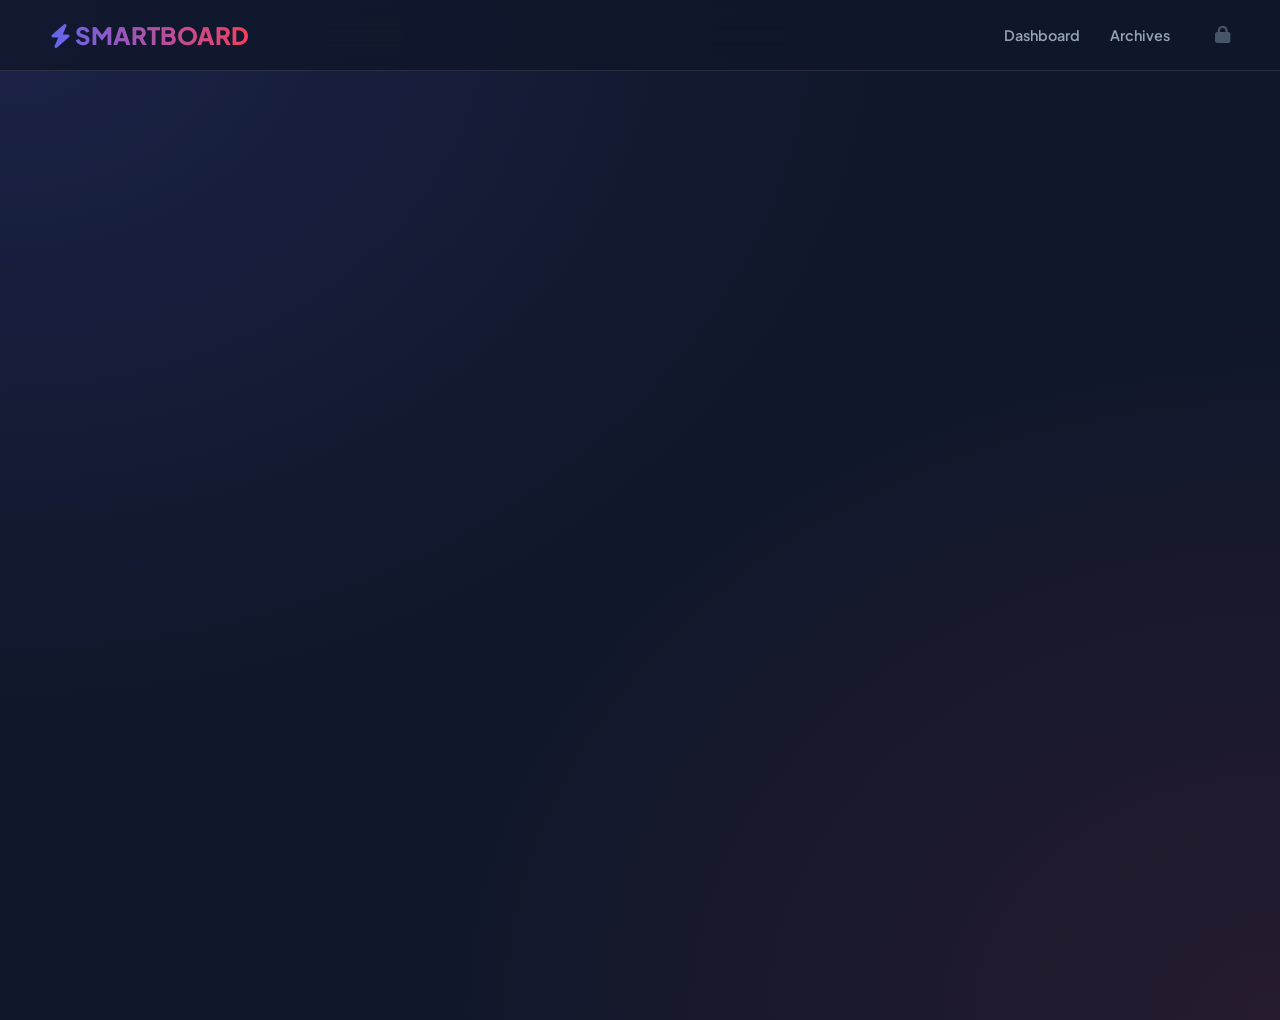
<file: index.html>
<!DOCTYPE html>
<html lang="en">
<head>
    <meta charset="UTF-8">
    <title>Dashboard | Smart Notice Board</title>
    <link rel="stylesheet" href="style.css">
    <link rel="stylesheet" href="https://cdnjs.cloudflare.com/ajax/libs/font-awesome/6.4.0/css/all.min.css">
    <link href="https://fonts.googleapis.com/css2?family=Plus+Jakarta+Sans:wght@300;400;600;800&display=swap" rel="stylesheet">
</head>
<body class="dashboard-page">

    <div class="modal-overlay" id="loginModal">
        <div class="modal-content" style="max-width: 350px;">
            <i class="fas fa-shield-halved" style="font-size: 3rem; color: var(--primary); margin-bottom: 20px;"></i>
            <h2>Admin Login</h2>
            <p style="color: #94a3b8; margin: 10px 0 20px; font-size: 0.9rem;">Enter credentials to access controls.</p>
            
            <input type="password" id="adminPassInput" placeholder="Enter Password" style="text-align: center; letter-spacing: 4px;">
            
            <div style="display: flex; gap: 10px; margin-top: 10px;">
                <button class="btn-primary" style="background: #334155;" onclick="closeLoginModal()">Cancel</button>
                <button class="btn-primary" onclick="verifyAdmin()">Unlock</button>
            </div>
        </div>
    </div>

    <div class="modal-overlay" id="modalOverlay">
        <div class="modal-content">
            <i class="fas fa-exclamation-circle" id="modalIcon" style="font-size: 3.5rem; color: #f43f5e; margin-bottom: 20px;"></i>
            <h2 id="modalTitle">Attention</h2>
            <p id="modalMsg" style="color: #94a3b8; margin: 15px 0 25px; line-height: 1.5;"></p>
            <button class="btn-primary" onclick="closeModal()">Dismiss</button>
        </div>
    </div>

    <div id="toast" class="toast">
        <i class="fas fa-check-circle"></i>
        <span id="toastMsg">Success!</span>
    </div>

   <nav>
    <a href="index.html" class="logo" id="mainLogo">
        <i class="fas fa-bolt"></i> <span id="logoText">SMARTBOARD</span>
    </a>
    <div class="nav-links">
        <a href="index.html" id="dashLink">Dashboard</a>
        <a href="archive.html" id="archLink">Archives</a>
        <span id="settingsLink" style="display:none;"><a href="settings.html">Settings</a></span>
        
        <div class="auth-wrapper" style="display: inline-flex; align-items: center; margin-left: 15px;">
            <i class="fas fa-lock" id="loginBtn" onclick="handleAuthClick()" 
               style="cursor:pointer; color:#475569; font-size: 1.1rem; transition: all 0.3s ease;"></i>
        </div>
    </div>
</nav>

    <div class="container" id="mainContainer" style="display: flex; transition: all 0.5s ease;">
        <aside id="adminControls" style="display: none; width: 320px; margin-right: 40px;">
            <div class="glass-panel" id="inputPanel">
                <h3>New Broadcast</h3>
                <p style="font-size: 0.85rem; color: #64748b; margin-bottom: 20px;">Post an update to the live board.</p>
                
                <input type="text" id="title" placeholder="Notice Title">
                <textarea id="desc" rows="5" placeholder="Detailed message content..."></textarea>
                
                <select id="type">
                    <option value="general">General Update</option>
                    <option value="exam">Exam Schedule</option>
                    <option value="event">Campus Event</option>
                </select>
                
                <button class="btn-primary" onclick="addNotice()">
                    <i class="fas fa-paper-plane" style="margin-right: 8px;"></i> Post Broadcast
                </button>
            </div>
        </aside>

        <main id="mainBoard" style="flex: 1;">
            <div id="noticeList"></div>
        </main>
    </div>

    <script src="https://cdnjs.cloudflare.com/ajax/libs/gsap/3.12.2/gsap.min.js"></script>

    <script>
        // --- 1. SECURITY LOGIC ---
        function handleAuthClick() {
            const isAdmin = sessionStorage.getItem('isAdmin');
            if(isAdmin === 'true') {
                // Logout Logic
                sessionStorage.removeItem('isAdmin');
                showToast("Logged out of Admin mode", true);
                checkAccess();
            } else {
                // Open Login Modal
                const modal = document.getElementById("loginModal");
                modal.style.display = "flex";
                document.getElementById("adminPassInput").value = "";
                gsap.to(modal, { opacity: 1, duration: 0.3 });
                gsap.from("#loginModal .modal-content", { scale: 0.8, y: 20, duration: 0.4, ease: "back.out" });
                setTimeout(() => document.getElementById("adminPassInput").focus(), 300);
            }
        }

        function closeLoginModal() {
            gsap.to("#loginModal", { opacity: 0, duration: 0.2, onComplete: () => {
                document.getElementById("loginModal").style.display = "none";
            }});
        }

        function verifyAdmin() {
            const passInput = document.getElementById("adminPassInput").value;
            if(passInput === "admin123") {
                sessionStorage.setItem('isAdmin', 'true');
                closeLoginModal();
                showToast("Access Granted: Admin Mode On");
                checkAccess();
            } else {
                gsap.to("#loginModal .modal-content", { x: 10, repeat: 5, yoyo: true, duration: 0.05 });
                showToast("Invalid Password", true);
            }
        }

      function checkAccess() {
    const isAdmin = sessionStorage.getItem('isAdmin') === 'true';
    const settingsLink = document.getElementById('settingsLink');
    const loginBtn = document.getElementById('loginBtn');
    
    // Elements specific to index.html (will safely ignore if on other pages)
    const adminControls = document.getElementById('adminControls');
    const mainContainer = document.getElementById('mainContainer');

    if (isAdmin) {
        // 1. Show Settings Name
        if (settingsLink) settingsLink.style.display = "inline";
        
        // 2. Style the Unlocked Icon (Consistent Purple Glow)
        if (loginBtn) {
            loginBtn.className = "fas fa-unlock";
            loginBtn.style.color = "#6366f1";
            loginBtn.style.textShadow = "0 0 10px rgba(99, 102, 241, 0.3)";
        }

        // 3. Dashboard Layout Adjustment (Only for index.html)
        if (adminControls && mainContainer) {
            adminControls.style.display = "block";
            mainContainer.style.gridTemplateColumns = "320px 1fr";
            gsap.to(adminControls, { opacity: 1, x: 0, duration: 0.5 });
        }
    } else {
        // 1. Hide Settings Name
        if (settingsLink) settingsLink.style.display = "none";
        
        // 2. Style the Locked Icon (Standard Grey)
        if (loginBtn) {
            loginBtn.className = "fas fa-lock";
            loginBtn.style.color = "#475569";
            loginBtn.style.textShadow = "none";
        }

        // 3. Reset Layout (Only for index.html)
        if (adminControls && mainContainer) {
            adminControls.style.display = "none";
            mainContainer.style.gridTemplateColumns = "1fr";
        }
        
        // 4. Force Redirect if on Settings page while locked
        if (window.location.pathname.includes("settings.html")) {
            window.location.href = "index.html";
        }
    }
}
        // --- 2. NOTIFICATION SYSTEM ---
        function showModal(title, message) {
            const overlay = document.getElementById("modalOverlay");
            document.getElementById("modalTitle").innerText = title;
            document.getElementById("modalMsg").innerText = message;
            overlay.style.display = "flex";
            gsap.to(overlay, { opacity: 1, duration: 0.3 });
        }

        function closeModal() {
            gsap.to("#modalOverlay", { opacity: 0, duration: 0.2, onComplete: () => {
                document.getElementById("modalOverlay").style.display = "none";
            }});
        }

        function showToast(message, isError = false) {
            const toast = document.getElementById("toast");
            document.getElementById("toastMsg").innerText = message;
            if(isError) toast.classList.add('error'); else toast.classList.remove('error');
            const tl = gsap.timeline();
            tl.to(toast, { y: -20, opacity: 1, duration: 0.5, ease: "expo.out" })
              .to(toast, { y: 100, opacity: 0, duration: 0.5, delay: 2.5, ease: "expo.in" });
        }

        // --- 3. DATA & RENDERING ---
        const renderDashboard = () => {
            const list = document.getElementById("noticeList");
            const notices = JSON.parse(localStorage.getItem('notices')) || [];
            const isAdmin = sessionStorage.getItem('isAdmin') === 'true';
            
            if(notices.length === 0) {
                list.innerHTML = `<div class="glass-panel" style="text-align:center; padding:60px; color:#475569;"><p>No notices currently active.</p></div>`;
                return;
            }

            list.innerHTML = notices.map(n => `
                <div class="glass-panel notice-item" style="margin-bottom: 25px;" data-id="${n.id}">
                    <div style="display:flex; justify-content:space-between; align-items:flex-start;">
                        <span class="tag ${n.type}">${n.type}</span>
                        ${isAdmin ? `<button class="delete-btn" onclick="deleteNotice(${n.id})" style="background:transparent; border:none; color:#475569; cursor:pointer;"><i class="fas fa-trash-alt"></i></button>` : ''}
                    </div>
                    <h2 style="margin-top: 15px; font-weight: 800;">${n.title}</h2>
                    <p style="color: #94a3b8; margin-top: 12px; line-height: 1.7;">${n.desc}</p>
                    <div style="margin-top: 20px; padding-top: 15px; border-top: 1px solid rgba(255,255,255,0.05); display: flex; justify-content: space-between;">
                        <small style="color: #475569;"><i class="far fa-calendar-alt"></i> ${n.date}</small>
                    </div>
                </div>
            `).join('');
            gsap.from(".notice-item", { opacity: 0, y: 20, duration: 0.5, stagger: 0.1 });
        };

        function addNotice() {
            const title = document.getElementById("title");
            const desc = document.getElementById("desc");
            const type = document.getElementById("type");

            if(!title.value || !desc.value) {
                gsap.to("#inputPanel", { x: 10, repeat: 5, yoyo: true, duration: 0.05 });
                showModal("Wait!", "Provide a title and message.");
                return;
            }

            const notices = JSON.parse(localStorage.getItem('notices')) || [];
            notices.unshift({ 
                title: title.value, desc: desc.value, type: type.value, 
                date: new Date().toLocaleString(), id: Date.now() 
            });

            localStorage.setItem('notices', JSON.stringify(notices));
            renderDashboard();
            showToast("Broadcast Live!");
            title.value = ""; desc.value = "";
        }

        function deleteNotice(id) {
            const item = document.querySelector(`[data-id="${id}"]`);
            gsap.to(item, { scale: 0.9, opacity: 0, x: 50, duration: 0.4, onComplete: () => {
                let notices = JSON.parse(localStorage.getItem('notices')) || [];
                notices = notices.filter(n => n.id !== id);
                localStorage.setItem('notices', JSON.stringify(notices));
                renderDashboard();
                showToast("Notice removed", true);
            }});
        }

        function applyGlobalBranding() {
            const savedName = localStorage.getItem('boardName');
            if (savedName) document.getElementById('logoText').innerText = savedName.toUpperCase();
        }

        // --- 4. INITIALIZATION ---
        window.onload = () => {
            applyGlobalBranding();
            checkAccess();
            gsap.from("nav", { y: -60, opacity: 0, duration: 1 });
        };

        // Listen for Enter key on password input
        document.getElementById("adminPassInput").addEventListener("keypress", (e) => {
            if (e.key === "Enter") verifyAdmin();
        });
    </script>
</body>
</html>
</file>
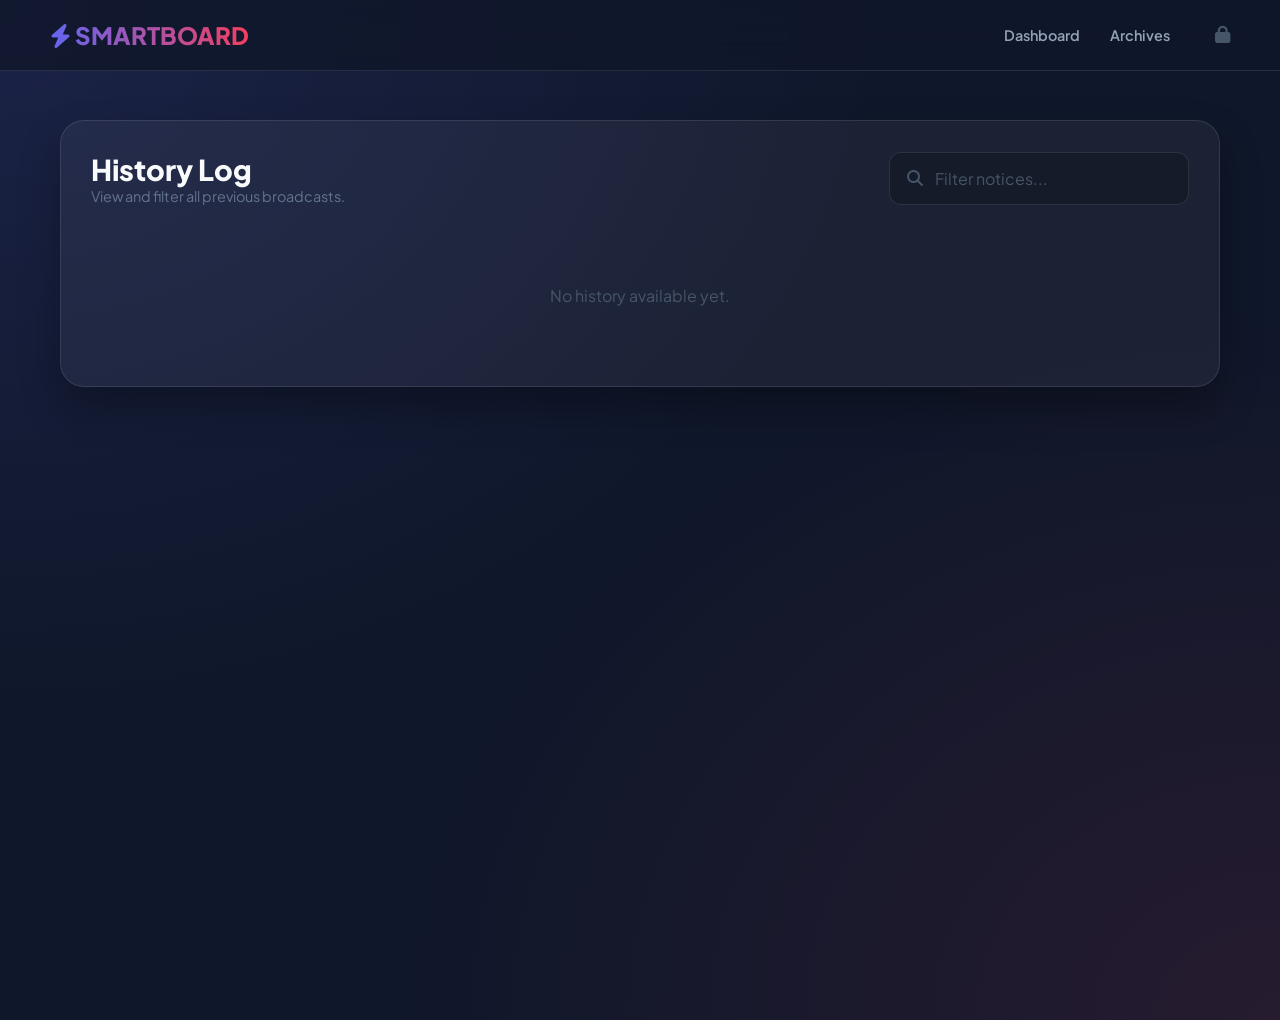
<file: archive.html>
<!DOCTYPE html>
<html lang="en">
<head>
    <meta charset="UTF-8">
    <title>Archives | Smart Notice Board</title>
    <link rel="stylesheet" href="style.css">
    <link rel="stylesheet" href="https://cdnjs.cloudflare.com/ajax/libs/font-awesome/6.4.0/css/all.min.css">
    <link href="https://fonts.googleapis.com/css2?family=Plus+Jakarta+Sans:wght@300;400;600;800&display=swap" rel="stylesheet">
    <style>
        /* Archive Specific Tweaks */
        table {
            width: 100%;
            border-collapse: separate;
            border-spacing: 0 8px; /* Adds spacing between rows */
        }
        
        th {
            text-transform: uppercase;
            font-size: 0.75rem;
            letter-spacing: 1px;
            font-weight: 700;
            color: #64748b;
            padding: 15px;
        }

        tr.row-item {
            background: rgba(255, 255, 255, 0.02);
            transition: all 0.3s ease;
        }

        tr.row-item:hover {
            background: rgba(255, 255, 255, 0.05);
            transform: scale(1.005);
        }

        td {
            padding: 15px;
            border-top: 1px solid var(--glass-border);
            border-bottom: 1px solid var(--glass-border);
        }

        td:first-child { border-left: 1px solid var(--glass-border); border-radius: 12px 0 0 12px; }
        td:last-child { border-right: 1px solid var(--glass-border); border-radius: 0 12px 12px 0; }

        .search-wrapper {
            position: relative;
            width: 300px;
        }
        #search {
    padding-left: 45px !important; /* This pushes the text past the icon */
    margin-bottom: 0; /* Keeps it aligned with the header */
}
       .search-wrapper i {
    position: absolute;
    left: 18px; /* Adjusted positioning */
    top: 50%;
    transform: translateY(-50%);
    color: #475569;
    pointer-events: none;
    transition: 0.3s;
    z-index: 10; /* Ensures icon stays on top */
}

        #search:focus + i {
            color: var(--primary);
        }
    </style>
</head>
<body>

    <div id="toast" class="toast">
        <i class="fas fa-info-circle"></i>
        <span id="toastMsg">Search Updated</span>
    </div>

    <nav>
    <a href="index.html" class="logo" id="mainLogo">
        <i class="fas fa-bolt"></i> <span id="logoText">SMARTBOARD</span>
    </a>
    <div class="nav-links">
        <a href="index.html" id="dashLink">Dashboard</a>
        <a href="archive.html" id="archLink">Archives</a>
        <span id="settingsLink" style="display:none;"><a href="settings.html">Settings</a></span>
        
        <div class="auth-wrapper" style="display: inline-flex; align-items: center; margin-left: 15px;">
            <i class="fas fa-lock" id="loginBtn" onclick="handleAuthClick()" 
               style="cursor:pointer; color:#475569; font-size: 1.1rem; transition: all 0.3s ease;"></i>
        </div>
    </div>
</nav>

    <div class="container">
        <div class="glass-panel">
            <div style="display: flex; justify-content: space-between; align-items: center; margin-bottom: 30px;">
                <div>
                    <h2 style="font-weight: 800; font-size: 1.8rem;">History Log</h2>
                    <p style="color: #64748b; font-size: 0.9rem;">View and filter all previous broadcasts.</p>
                </div>
                
                <div class="search-wrapper">
                    <input type="text" id="search" placeholder="Filter notices..." onkeyup="filterTable()">
                    <i class="fas fa-search"></i>
                </div>
            </div>

            <table id="noticeTable">
                <thead>
                    <tr>
                        <th>Date & Time</th>
                        <th>Title</th>
                        <th>Category</th>
                        <th style="text-align: right;">Status</th>
                    </tr>
                </thead>
                <tbody id="archiveTable">
                    </tbody>
            </table>
            
            <div id="emptyState" style="display:none; text-align:center; padding:50px; color:#475569;">
                <i class="fas fa-search" style="font-size: 2rem; margin-bottom: 10px;"></i>
                <p>No matches found for your search.</p>
            </div>
        </div>
    </div>

    <script src="https://cdnjs.cloudflare.com/ajax/libs/gsap/3.12.2/gsap.min.js"></script>

    <script>
        const notices = JSON.parse(localStorage.getItem('notices')) || [];

        function showToast(message) {
            const toast = document.getElementById("toast");
            document.getElementById("toastMsg").innerText = message;
            
            gsap.to(toast, { y: -20, opacity: 1, duration: 0.5, ease: "expo.out" });
            gsap.to(toast, { y: 100, opacity: 0, duration: 0.5, delay: 2, ease: "expo.in" });
        }

        function renderTable() {
            const tableBody = document.getElementById("archiveTable");
            
            if(notices.length === 0) {
                document.getElementById("noticeTable").style.display = "none";
                document.getElementById("emptyState").style.display = "block";
                document.getElementById("emptyState").innerHTML = `<p>No history available yet.</p>`;
                return;
            }

            tableBody.innerHTML = notices.map((n, i) => `
                <tr class="row-item" data-id="${n.id}">
                    <td style="font-size: 0.8rem; color: #94a3b8;">${n.date}</td>
                    <td><span style="font-weight: 600; color: #f1f5f9;">${n.title}</span></td>
                    <td><span class="tag ${n.type}">${n.type}</span></td>
                    <td style="text-align: right;">
                        <span style="color: #10b981; font-size: 0.75rem; font-weight: 700;">
                            <i class="fas fa-check-double"></i> ARCHIVED
                        </span>
                    </td>
                </tr>
            `).join('');

            // Staggered entry animation for table rows
            gsap.from(".row-item", {
                opacity: 0,
                x: -20,
                duration: 0.5,
                stagger: 0.05,
                ease: "power2.out"
            });
        }

        // Professional Search Animation
        const searchInput = document.getElementById("search");
        
        searchInput.addEventListener('focus', () => {
            gsap.to(searchInput, { width: 350, duration: 0.4, ease: "back.out(1.7)" });
        });

        searchInput.addEventListener('blur', () => {
            gsap.to(searchInput, { width: 300, duration: 0.4 });
        });

        function filterTable() {
            const val = searchInput.value.toLowerCase();
            const rows = document.querySelectorAll(".row-item");
            let matchCount = 0;

            rows.forEach(row => {
                const text = row.innerText.toLowerCase();
                if(text.includes(val)) {
                    row.style.display = "";
                    matchCount++;
                } else {
                    row.style.display = "none";
                }
            });

            document.getElementById("emptyState").style.display = matchCount === 0 ? "block" : "none";
            document.getElementById("noticeTable").style.display = matchCount === 0 ? "none" : "table";
        }
        // --- GLOBAL BRANDING LOGIC ---
function applyGlobalBranding() {
    // 1. Look into the browser's memory for the 'boardName'
    const savedName = localStorage.getItem('boardName');
    
    // 2. Find the logo text element
    const logoSpan = document.getElementById('logoText');
    
    // 3. If a name exists, overwrite "SMARTBOARD"
    if (savedName && logoSpan) {
        logoSpan.innerText = savedName.toUpperCase();
    }
}

// --- EXECUTE ON LOAD ---
// This ensures that as soon as the page opens, it checks the memory
window.addEventListener('DOMContentLoaded', applyGlobalBranding);
        window.onload = () => {
            renderTable();
            gsap.from("nav", { y: -60, opacity: 0, duration: 1 });
            gsap.from(".glass-panel", { scale: 0.95, opacity: 0, duration: 0.8, delay: 0.2 });
        };
    </script>
</body>
</html>
</file>
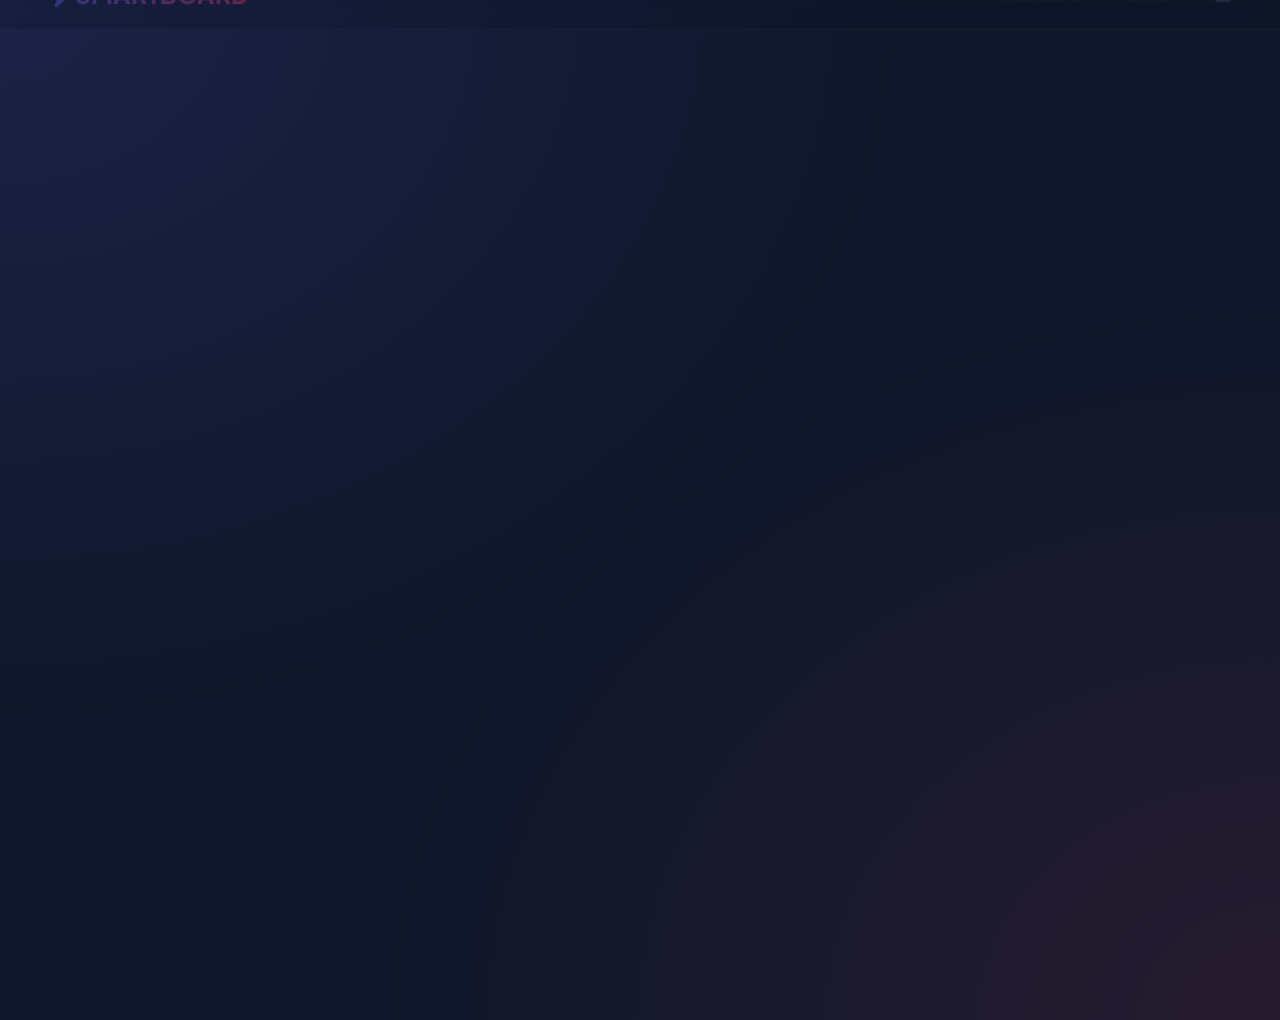
<file: settings.html>
<!DOCTYPE html>
<html lang="en">
<head>
    <meta charset="UTF-8">
    <title>Settings | Smart Notice Board</title>
    <link rel="stylesheet" href="style.css">
    <link rel="stylesheet" href="https://cdnjs.cloudflare.com/ajax/libs/font-awesome/6.4.0/css/all.min.css">
    <link href="https://fonts.googleapis.com/css2?family=Plus+Jakarta+Sans:wght@300;400;600;800&display=swap" rel="stylesheet">
</head>
<body class="settings-page">

    <div id="gatekeeper" style="position:fixed; top:0; left:0; width:100%; height:100%; background:#0f172a; z-index:9999; display:flex; align-items:center; justify-content:center; color:white; font-family:'Plus Jakarta Sans';">
        <div style="text-align:center;">
            <i class="fas fa-user-shield" style="font-size:3rem; color:#6366f1; margin-bottom:20px;"></i>
            <h2>Checking Authorization...</h2>
        </div>
    </div>

    <div class="modal-overlay" id="loginModal">
        <div class="modal-content" style="max-width: 350px;">
            <i class="fas fa-shield-halved" style="font-size: 3rem; color: var(--primary); margin-bottom: 20px;"></i>
            <h2>Admin Login</h2>
            <p style="color: #94a3b8; margin: 10px 0 20px; font-size: 0.9rem;">Enter credentials to access controls.</p>
            <input type="password" id="adminPassInput" placeholder="Enter Password" style="text-align: center; letter-spacing: 4px;">
            <div style="display: flex; gap: 10px; margin-top: 10px;">
                <button class="btn-primary" style="background: #334155;" onclick="closeLoginModal()">Cancel</button>
                <button class="btn-primary" onclick="verifyAdmin()">Unlock</button>
            </div>
        </div>
    </div>

    <div class="modal-overlay" id="modalOverlay">
        <div class="modal-content">
            <div id="modalIconContainer">
                <i id="modalIcon" class="fas fa-exclamation-triangle" style="font-size: 3.5rem; margin-bottom: 20px;"></i>
            </div>
            <h2 id="modalTitle">Attention</h2>
            <p id="modalMsg" style="color: #94a3b8; margin: 15px 0 25px; line-height: 1.5;"></p>
            <div id="modalActions" style="display: flex; gap: 10px; justify-content: center;"></div>
        </div>
    </div>

    <div id="toast" class="toast">
        <i class="fas fa-check-circle"></i>
        <span id="toastMsg">Configuration Saved!</span>
    </div>

    <nav>
        
        <a href="index.html" class="logo" id="mainLogo">
            <i class="fas fa-bolt"></i> <span id="logoText">SMARTBOARD</span>
        </a>
        <div class="nav-links">
    <a href="index.html">Dashboard</a>
    <a href="archive.html">Archives</a>
    <span id="settingsLink" style="display:none;">
        <a href="settings.html">Settings</a>
    </span>
    <i class="fas fa-lock" id="loginBtn" onclick="handleAuthClick()"></i>
</div>
    </nav>

    <div class="container">
        <div class="glass-panel" id="settingsPanel" style="max-width: 600px; margin: auto;">
            <h2 style="font-weight: 800; font-size: 1.8rem;">Board Preferences</h2>
            <p style="color: #64748b; font-size: 0.9rem; margin-bottom: 25px;">Customize how your notice board looks and behaves.</p>
            
            <div class="settings-group">
                <label style="color: #94a3b8; font-size: 0.8rem; display: block; margin-bottom: 8px;">Institution Name</label>
                <input type="text" id="boardName" placeholder="e.g. Computer Science Dept">
                
                <label style="color: #94a3b8; font-size: 0.8rem; display: block; margin-bottom: 8px;">Board Status</label>
                <select id="boardStatus">
                    <option value="public">Public (Visible to all)</option>
                    <option value="private">Private (Admin only)</option>
                </select>

                <button class="btn-primary" onclick="saveSettings()">
                    <i class="fas fa-save" style="margin-right: 8px;"></i> Update Settings
                </button>
                
                <hr style="border: 0; border-top: 1px solid var(--glass-border); margin: 30px 0;">
                
                <h3 style="color: #f43f5e; margin-bottom: 10px;">Danger Zone</h3>
                <p style="color: #94a3b8; font-size: 0.85rem; margin-bottom: 20px;">Wiping data will clear all entries from your local history. This is permanent.</p>
                
                <button onclick="confirmWipe()" style="background: rgba(244, 63, 94, 0.1); color: #f43f5e; border: 1px solid rgba(244, 63, 94, 0.2); padding: 12px 20px; border-radius: 12px; cursor: pointer; font-weight: 700; width: 100%; transition: 0.3s;">
                    <i class="fas fa-trash-alt" style="margin-right: 8px;"></i> Wipe All Notice Data
                </button>
            </div>
        </div>
    </div>

    <script src="https://cdnjs.cloudflare.com/ajax/libs/gsap/3.12.2/gsap.min.js"></script>

    <script>
        // --- 1. SECURITY & GATEKEEPER ---
        // --- 1. SECURITY & GATEKEEPER ---
function checkGate() {
    const isAdmin = sessionStorage.getItem('isAdmin') === 'true';
    const loginBtn = document.getElementById('loginBtn');
    const settingsLink = document.getElementById('settingsLink');

    if (!isAdmin) {
        // Kick out unauthorized users immediately
        window.location.href = "index.html";
    } else {
        // Hide the gatekeeper overlay
        document.getElementById('gatekeeper').style.display = 'none';
        
        // INTEGRITY FIX: Force the icon to be the Unlocked version (Purple Glow)
        if (loginBtn) {
            loginBtn.className = "fas fa-unlock";
            loginBtn.style.color = "#6366f1";
            loginBtn.style.textShadow = "0 0 10px rgba(99, 102, 241, 0.3)";
        }
        
        // Ensure Settings link is visible in the nav
        if (settingsLink) {
            settingsLink.style.display = "inline";
        }
    }
}

// Function to handle the lock click (Logout)
function handleAuthClick() {
    sessionStorage.removeItem('isAdmin');
    // Since we just logged out, we kick the user back to the dashboard
    window.location.href = "index.html"; 
}

// --- 2. GLOBAL BRANDING ---
function applyGlobalBranding() {
    const savedName = localStorage.getItem('boardName');
    const logoSpan = document.getElementById('logoText');
    if (savedName && logoSpan) {
        logoSpan.innerText = savedName.toUpperCase();
    }
}

// --- 3. MODAL & TOAST ENGINE ---
function showModal(config) {
    const overlay = document.getElementById("modalOverlay");
    const icon = document.getElementById("modalIcon");
    const actions = document.getElementById("modalActions");
    
    document.getElementById("modalTitle").innerText = config.title;
    document.getElementById("modalMsg").innerText = config.message;
    icon.className = config.icon;
    icon.style.color = config.color || "#6366f1";
    
    actions.innerHTML = config.buttons.map(btn => `
        <button class="btn-primary" 
                style="background: ${btn.bg || 'var(--primary)'}; min-width: 100px;" 
                onclick="${btn.action}">
            ${btn.text}
        </button>
    `).join('');

    overlay.style.display = "flex";
    gsap.to(overlay, { opacity: 1, duration: 0.3 });
    gsap.from(".modal-content", { scale: 0.8, y: 20, duration: 0.4, ease: "back.out(1.7)" });
}

function closeModal() {
    gsap.to("#modalOverlay", { opacity: 0, duration: 0.2, onComplete: () => {
        document.getElementById("modalOverlay").style.display = "none";
    }});
}

function showToast(msg) {
    const toast = document.getElementById("toast");
    document.getElementById("toastMsg").innerText = msg;
    const tl = gsap.timeline();
    tl.to(toast, { y: -20, opacity: 1, duration: 0.5, ease: "expo.out" })
      .to(toast, { y: 100, opacity: 0, duration: 0.5, delay: 2.5, ease: "expo.in" });
}

// --- 4. SETTINGS LOGIC ---
function saveSettings() {
    const nameValue = document.getElementById("boardName").value;
    if(!nameValue.trim()) {
        gsap.to("#settingsPanel", { x: 10, repeat: 5, yoyo: true, duration: 0.05 });
        showToast("Please enter an institution name");
        return;
    }
    localStorage.setItem('boardName', nameValue);
    applyGlobalBranding();
    gsap.to(".btn-primary", { scale: 0.95, duration: 0.1, yoyo: true, repeat: 1 });
    showToast("Configuration Saved!");
}

function confirmWipe() {
    showModal({
        title: "Are you sure?",
        message: "This will delete every notice from your board forever. You cannot undo this action.",
        icon: "fas fa-radiation",
        color: "#f43f5e",
        buttons: [
            { text: "Cancel", action: "closeModal()", bg: "#334155" },
            { text: "Yes, Wipe It", action: "wipeData()", bg: "#ef4444" }
        ]
    });
}

function wipeData() {
    localStorage.removeItem('notices');
    closeModal();
    showToast("Database reset successfully.");
    setTimeout(() => { window.location.href = "index.html"; }, 1200);
}

// --- 5. INITIALIZATION ---
window.onload = () => {
    checkGate(); // Now includes the icon fix!
    applyGlobalBranding();
    const savedName = localStorage.getItem('boardName');
    if(savedName) document.getElementById("boardName").value = savedName;
    
    gsap.from(".glass-panel", { opacity: 0, y: 20, duration: 0.8 });
    
    // Smooth input scaling
    const inputs = document.querySelectorAll('input, select');
    inputs.forEach(input => {
        input.addEventListener('focus', () => gsap.to(input, { scale: 1.02, duration: 0.3 }));
        input.addEventListener('blur', () => gsap.to(input, { scale: 1, duration: 0.3 }));
    });
};
    </script>
</body>
</html>
</file>
<file: style.css>
/* =========================================
   1. GLOBAL VARIABLES & RESET
   ========================================= */
:root {
    --primary: #6366f1;
    --accent: #f43f5e;
    --bg: #0f172a;
    --glass: rgba(255, 255, 255, 0.05);
    --glass-border: rgba(255, 255, 255, 0.1);
    --text-main: #f8fafc;
    --text-muted: #94a3b8;
}

* { 
    box-sizing: border-box; 
    margin: 0; 
    padding: 0; 
    font-family: 'Plus Jakarta Sans', sans-serif; 
}

body {
    background-color: var(--bg);
    background-image: radial-gradient(at 0% 0%, rgba(99, 102, 241, 0.15) 0, transparent 50%), 
                      radial-gradient(at 100% 100%, rgba(244, 63, 94, 0.1) 0, transparent 50%);
    color: var(--text-main);
    min-height: 100vh;
    overflow-x: hidden;
}

/* =========================================
   2. SHARED COMPONENTS (Navbar, Panels, Buttons)
   ========================================= */
nav {
    position: fixed;
    top: 0; width: 100%; padding: 20px 50px;
    display: flex; justify-content: space-between; align-items: center;
    background: rgba(15, 23, 42, 0.8); backdrop-filter: blur(15px);
    z-index: 1000; border-bottom: 1px solid var(--glass-border);
}

.logo { 
    font-size: 1.5rem; 
    font-weight: 800; 
    background: linear-gradient(to right, #6366f1, #f43f5e); 
    -webkit-background-clip: text; 
    -webkit-text-fill-color: transparent; 
    text-decoration: none; 
}

.nav-links { display: flex; gap: 30px; }
.nav-links a { 
    color: var(--text-muted); 
    text-decoration: none; 
    font-weight: 600; 
    font-size: 0.9rem; 
    transition: 0.3s; 
}
.nav-links a:hover, .nav-links a.active { color: white; }

.container { 
    max-width: 1200px; 
    margin: 120px auto 0; 
    padding: 0 20px; 
    animation: fadeIn 0.8s ease; 
}

@keyframes fadeIn {
    from { opacity: 0; transform: translateY(10px); }
    to { opacity: 1; transform: translateY(0); }
}

.glass-panel { 
    background: var(--glass); 
    border: 1px solid var(--glass-border); 
    padding: 30px; 
    border-radius: 24px; 
    box-shadow: 0 20px 40px rgba(0,0,0,0.3); 
}

.btn-primary { 
    background: linear-gradient(90deg, #6366f1, #8b5cf6); 
    color: white; border: none; padding: 15px; 
    border-radius: 12px; font-weight: 700; 
    cursor: pointer; transition: 0.3s; width: 100%; 
}
.btn-primary:hover { 
    transform: translateY(-3px); 
    box-shadow: 0 10px 20px rgba(99, 102, 241, 0.3); 
}

.tag { 
    font-size: 0.65rem; font-weight: 800; 
    padding: 4px 10px; border-radius: 20px; 
    text-transform: uppercase; 
}
.tag.exam { background: #ef4444; } 
.tag.event { background: #10b981; } 
.tag.general { background: #6366f1; }

/* =========================================
   3. PROFESSIONAL INPUTS & TRANSITIONS
   ========================================= */
input, select, textarea {
    width: 100%;
    background: rgba(0, 0, 0, 0.2);
    border: 1px solid var(--glass-border);
    padding: 15px;
    border-radius: 12px;
    color: white;
    margin-bottom: 18px;
    outline: none;
    font-size: 1rem;
    transition: 
        transform 0.4s cubic-bezier(0.34, 1.56, 0.64, 1), 
        border-color 0.3s ease, 
        background 0.3s ease,
        box-shadow 0.3s ease;
}

input:focus, select:focus, textarea:focus {
    background: rgba(255, 255, 255, 0.08);
    border-color: var(--primary);
    transform: scale(1.02);
    box-shadow: 0 0 20px rgba(99, 102, 241, 0.2);
}

input::placeholder, textarea::placeholder {
    color: #475569;
    transition: all 0.3s ease;
}

input:focus::placeholder, textarea:focus::placeholder {
    opacity: 0.5;
    transform: translateX(10px);
}

/* =========================================
   4. MODAL & TOAST SYSTEMS
   ========================================= */
.modal-overlay {
    position: fixed; top: 0; left: 0; width: 100%; height: 100%;
    background: rgba(0, 0, 0, 0.7); backdrop-filter: blur(8px);
    display: none; justify-content: center; align-items: center;
    z-index: 2000; opacity: 0;
}

.modal-content {
    background: #1e293b;
    border: 1px solid var(--glass-border);
    padding: 30px; border-radius: 20px;
    max-width: 400px; text-align: center;
    box-shadow: 0 25px 50px -12px rgba(0, 0, 0, 0.5);
}

.toast {
    position: fixed; bottom: 30px; right: 30px;
    background: var(--primary); color: white;
    padding: 15px 25px; border-radius: 12px;
    font-weight: 600; box-shadow: 0 10px 20px rgba(0,0,0,0.3);
    transform: translateY(100px); opacity: 0;
    z-index: 3000; display: flex; align-items: center; gap: 10px;
}
.toast.error { background: var(--accent); }

/* =========================================
   5. PAGE-SPECIFIC LAYOUTS (THE FIX)
   ========================================= */

/* DASHBOARD: Split screen layout */
.dashboard-page .container {
    display: grid;
    grid-template-columns: 320px 1fr;
    gap: 40px;
}

/* ARCHIVE: Full width table layout */
.archive-page .container {
    display: block;
}
.archive-page .glass-panel {
    width: 100%;
}

/* SETTINGS: Centered single column */
.settings-page .container {
    display: flex;
    justify-content: center;
}
.settings-page .glass-panel {
    width: 100%;
    max-width: 600px;
}
</file>
